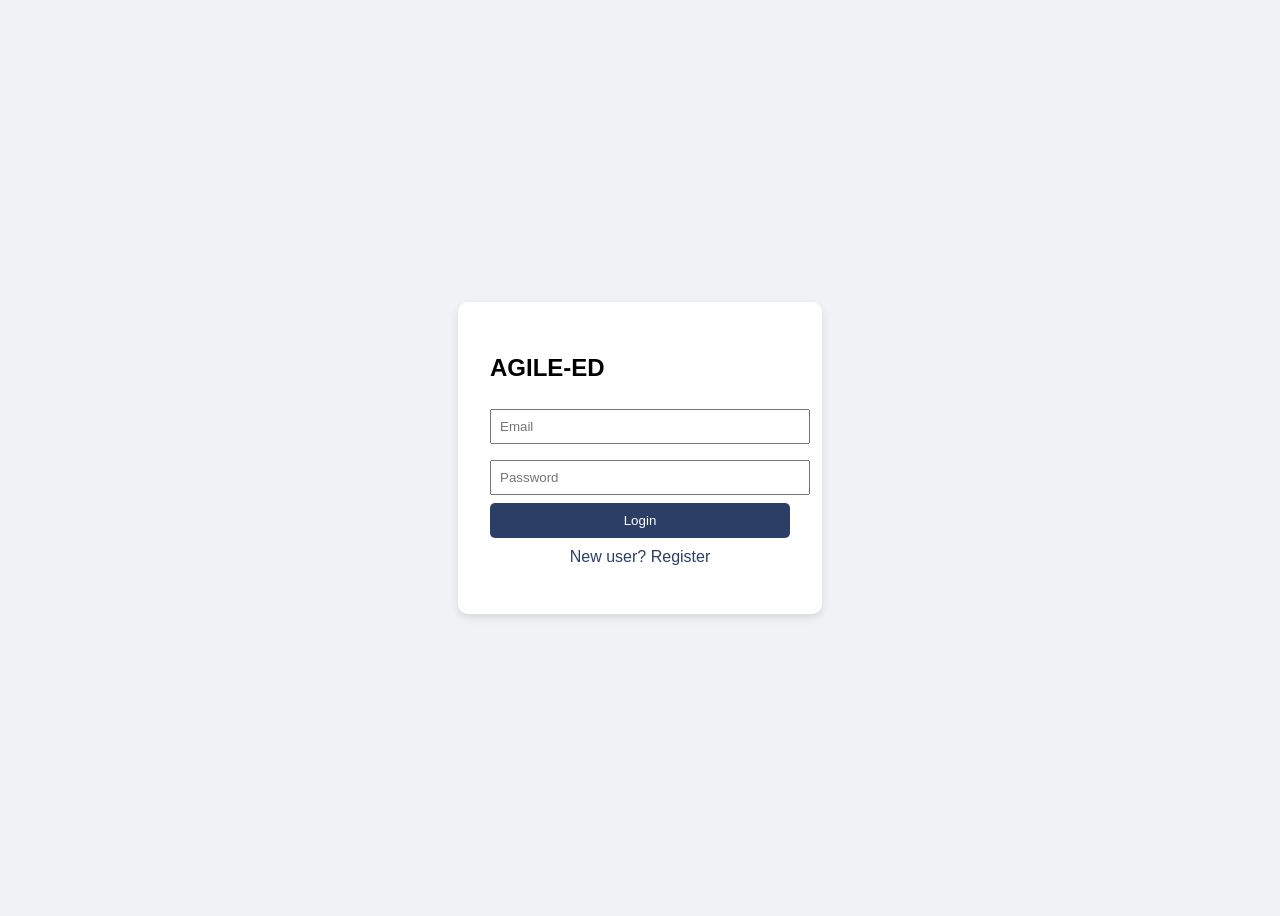
<file: templates/login.html>
<!DOCTYPE html>
<html>
<head>
    <title>Login - Learning Assistant</title>
    <style>
        body { font-family: Arial; background: #f0f2f5; display: flex; justify-content: center; align-items: center; height: 100vh; }
        .card { background: white; padding: 2rem; border-radius: 10px; box-shadow: 0 4px 8px rgba(0,0,0,0.1); width: 300px; }
        input { width: 100%; padding: 8px; margin: 8px 0; }
        button { width: 100%; padding: 10px; background: #2c3e66; color: white; border: none; border-radius: 5px; cursor: pointer; }
        .switch { text-align: center; margin-top: 10px; cursor: pointer; color: #2c3e66; }
    </style>
</head>
<body>
    <div class="card">
        <h2>AGILE-ED</h2>
        <form id="authForm">
            <input type="email" id="email" placeholder="Email" required>
            <input type="text" id="username" placeholder="Username (for registration)">
            <input type="password" id="password" placeholder="Password" required>
            <button type="submit" id="submitBtn">Login</button>
        </form>
        <p class="switch" id="toggleMode">New user? Register</p>
        <div id="message"></div>
    </div>
    <script>
        let isLogin = true;
        const form = document.getElementById('authForm');
        const usernameField = document.getElementById('username');
        const submitBtn = document.getElementById('submitBtn');
        const toggle = document.getElementById('toggleMode');
        const messageDiv = document.getElementById('message');

        toggle.addEventListener('click', () => {
            isLogin = !isLogin;
            if (isLogin) {
                usernameField.style.display = 'none';
                submitBtn.innerText = 'Login';
                toggle.innerText = 'New user? Register';
            } else {
                usernameField.style.display = 'block';
                submitBtn.innerText = 'Register';
                toggle.innerText = 'Already have an account? Login';
            }
        });
        usernameField.style.display = 'none';

        form.addEventListener('submit', async (e) => {
            e.preventDefault();
            const email = document.getElementById('email').value;
            const password = document.getElementById('password').value;
            const username = document.getElementById('username').value;

            if (isLogin) {
                const res = await fetch('/login', {
                    method: 'POST',
                    headers: {'Content-Type': 'application/json'},
                    body: JSON.stringify({email, password})
                });
                const data = await res.json();
                if (data.success) {
                    window.location.href = '/';
                } else {
                    messageDiv.innerText = data.message || 'Login failed';
                }
            } else {
                if (!username) { messageDiv.innerText = 'Username required'; return; }
                const res = await fetch('/register', {
                    method: 'POST',
                    headers: {'Content-Type': 'application/json'},
                    body: JSON.stringify({email, username, password})
                });
                const data = await res.json();
                if (data.success) {
                    window.location.href = '/';
                } else {
                    messageDiv.innerText = data.message || 'Registration failed';
                }
            }
        });
    </script>
</body>
</html>
</file>
